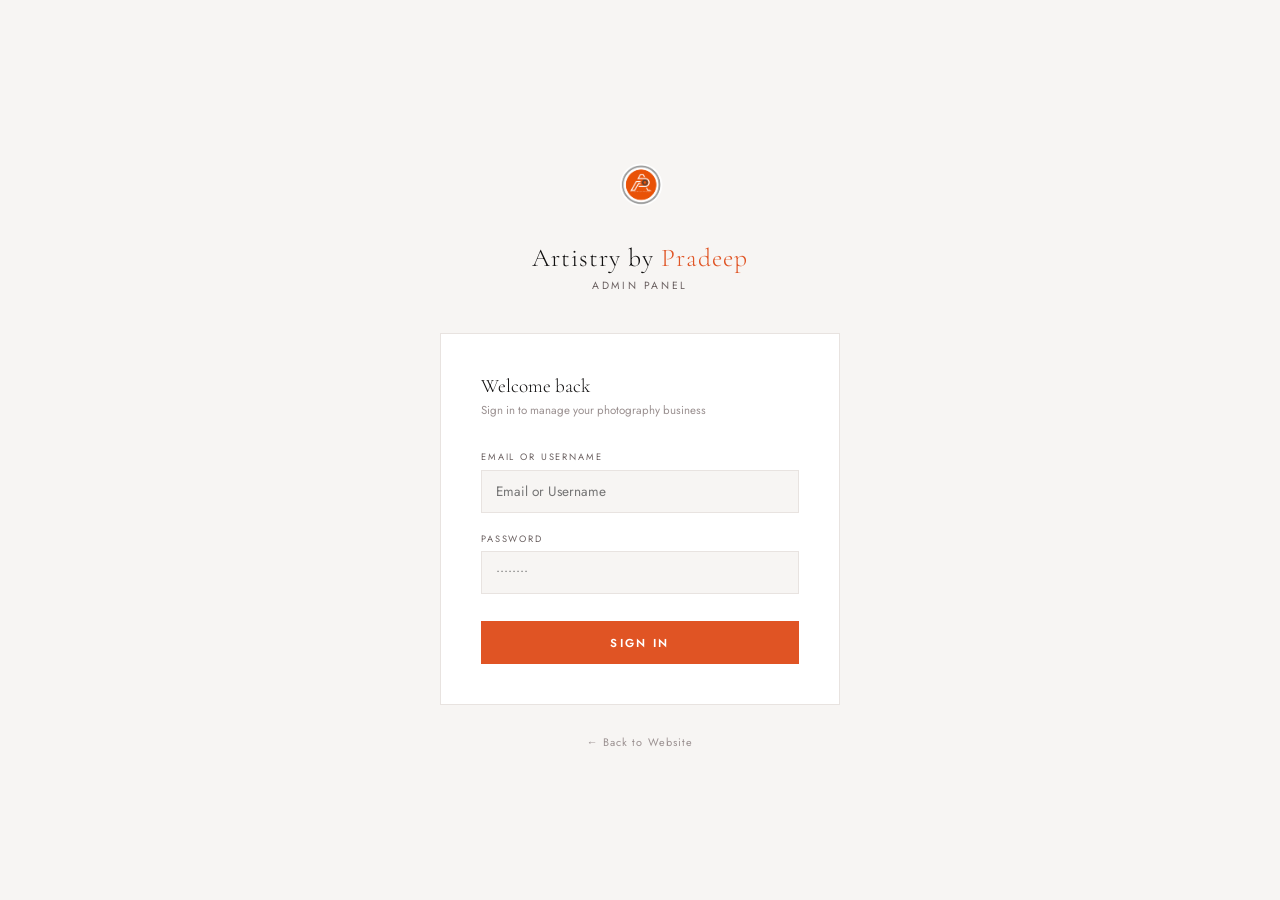
<file: wedding_website/admin/index.html>
<!DOCTYPE html>
<html lang="en">
<head>
  <meta charset="UTF-8"/>
  <meta name="viewport" content="width=device-width,initial-scale=1"/>
  <title>Admin Login — Artistry by Pradeep</title>
  <link href="https://fonts.googleapis.com/css2?family=Cormorant+Garamond:ital,wght@0,300;0,400;1,300&family=Jost:wght@300;400;500&display=swap" rel="stylesheet"/>
  <style>
    *,*::before,*::after{margin:0;padding:0;box-sizing:border-box}
    body{font-family:'Jost',sans-serif;background:#f7f5f3;min-height:100vh;display:flex;align-items:center;justify-content:center;padding:1rem}
    .login-wrap{width:100%;max-width:400px}
    .login-brand{text-align:center;margin-bottom:2.5rem}
    .login-brand img{width:72px;height:72px;border-radius:50%;object-fit:contain;margin-bottom:1rem}
    .login-brand h1{font-family:'Cormorant Garamond',serif;font-size:1.6rem;font-weight:300;color:#111010;letter-spacing:.04em}
    .login-brand h1 span{color:#e05424}
    .login-brand p{font-size:.65rem;letter-spacing:.25em;text-transform:uppercase;color:#6a6060;margin-top:.3rem}
    .login-card{background:#fff;border:1px solid #e8e3e0;padding:2.5rem}
    .login-title{font-family:'Cormorant Garamond',serif;font-size:1.2rem;font-weight:300;color:#111010;margin-bottom:.3rem}
    .login-sub{font-size:.72rem;color:#9a9090;margin-bottom:2rem}
    .form-group{margin-bottom:1.2rem}
    .form-label{display:block;font-size:.58rem;letter-spacing:.2em;text-transform:uppercase;color:#6a6060;margin-bottom:.4rem}
    .form-control{
      width:100%;padding:.65rem .9rem;border:1px solid #e8e3e0;
      font-family:'Jost',sans-serif;font-size:.85rem;color:#111010;
      outline:none;transition:border-color .2s;background:#f7f5f3;
    }
    .form-control:focus{border-color:#e05424;background:#fff}
    .btn-login{
      width:100%;padding:.85rem;background:#e05424;color:#fff;border:none;
      font-family:'Jost',sans-serif;font-size:.72rem;font-weight:600;
      letter-spacing:.2em;text-transform:uppercase;cursor:pointer;
      transition:background .2s;margin-top:.5rem;
    }
    .btn-login:hover{background:#c04418}
    .err-msg{
      background:rgba(220,38,38,.08);border:1px solid rgba(220,38,38,.25);
      color:#dc2626;font-size:.75rem;padding:.6rem .9rem;margin-bottom:1.2rem;
      display:none;
    }
    .back-link{text-align:center;margin-top:1.5rem}
    .back-link a{font-size:.68rem;color:#9a9090;letter-spacing:.1em;text-decoration:none;transition:color .2s}
    .back-link a:hover{color:#e05424}
  </style>
</head>
<body>
<div class="login-wrap">
  <div class="login-brand">
    <img src="../assets/logo.png" alt="Logo" onerror="this.style.display='none'"/>
    <h1>Artistry by <span>Pradeep</span></h1>
    <p>Admin Panel</p>
  </div>
  <div class="login-card">
    <div class="login-title">Welcome back</div>
    <div class="login-sub">Sign in to manage your photography business</div>
    <div class="err-msg" id="errMsg">Incorrect username or password.</div>
    <form id="loginForm" onsubmit="doLogin(event)">
      <div class="form-group">
        <label class="form-label">Email or Username</label>
        <input class="form-control" type="email" id="uname" placeholder="Email or Username" autocomplete="email" required/>
      </div>
      <div class="form-group">
        <label class="form-label">Password</label>
        <input class="form-control" type="password" id="pwd" placeholder="••••••••" autocomplete="current-password" required/>
      </div>
      <button class="btn-login" type="submit">Sign In</button>
    </form>
  </div>
  <div class="back-link"><a href="../index.html">← Back to Website</a></div>
</div>

<script src="js/firebase-config.js"></script>
<script src="js/db.js"></script>
<script>
  // Reset old credentials if they were using 'admin' username
  try {
    const stored = JSON.parse(localStorage.getItem('abp_auth'));
    if (stored && stored.user === 'admin') localStorage.removeItem('abp_auth');
  } catch(e) {}
  if (DB.isLoggedIn()) window.location.href = 'app.html';

  function doLogin(e) {
    e.preventDefault();
    const u = document.getElementById('uname').value.trim();
    const p = document.getElementById('pwd').value;
    if (DB.login(u, p)) {
      window.location.href = 'app.html';
    } else {
      document.getElementById('errMsg').style.display = 'block';
      document.getElementById('pwd').value = '';
      document.getElementById('pwd').focus();
    }
  }
</script>
</body>
</html>
</file>
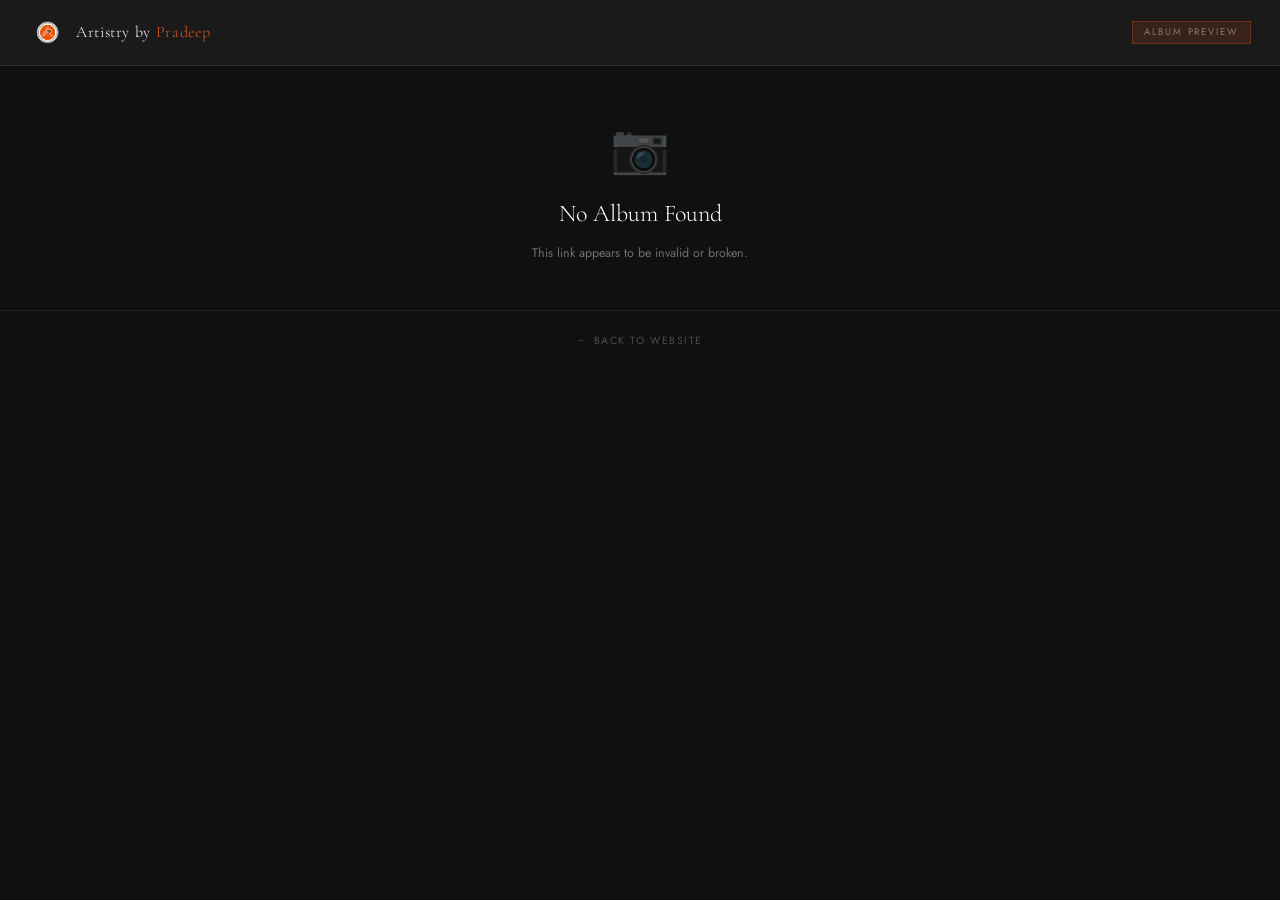
<file: wedding_website/admin/album-viewer.html>
<!DOCTYPE html>
<html lang="en">
<head>
  <meta charset="UTF-8"/>
  <meta name="viewport" content="width=device-width,initial-scale=1"/>
  <title>Album Preview — Artistry by Pradeep</title>
  <link href="https://fonts.googleapis.com/css2?family=Cormorant+Garamond:ital,wght@0,300;0,400;1,300&family=Jost:wght@300;400;500&display=swap" rel="stylesheet"/>
  <style>
    *,*::before,*::after{margin:0;padding:0;box-sizing:border-box}
    body{font-family:'Jost',sans-serif;background:#111010;min-height:100vh;display:flex;flex-direction:column}

    /* TOPBAR */
    .topbar{
      background:#1a1a1a;border-bottom:1px solid rgba(255,255,255,.08);
      padding:.9rem 1.8rem;display:flex;align-items:center;justify-content:space-between;
      flex-shrink:0;
    }
    .brand{display:flex;align-items:center;gap:.7rem;text-decoration:none}
    .brand img{width:36px;height:36px;border-radius:50%;object-fit:contain}
    .brand-text{font-family:'Cormorant Garamond',serif;font-size:1rem;font-weight:300;color:#fff;letter-spacing:.04em}
    .brand-text span{color:#e05424}
    .album-badge{font-size:.6rem;letter-spacing:.2em;text-transform:uppercase;color:rgba(255,255,255,.4);background:rgba(224,84,36,.15);border:1px solid rgba(224,84,36,.3);padding:.2rem .7rem}

    /* VIEWER AREA */
    .viewer{flex:1;display:flex;flex-direction:column;align-items:center;padding:1.5rem;gap:1rem}

    .album-title{font-family:'Cormorant Garamond',serif;font-size:1.6rem;font-weight:300;color:#fff;letter-spacing:.04em;text-align:center}
    .album-meta{font-size:.7rem;letter-spacing:.15em;text-transform:uppercase;color:rgba(255,255,255,.35)}

    .pdf-frame{
      width:100%;max-width:960px;flex:1;min-height:75vh;
      background:#1a1a1a;border:1px solid rgba(255,255,255,.1);
    }
    .pdf-frame iframe{width:100%;height:100%;min-height:75vh;border:none}

    .open-btn{
      display:inline-flex;align-items:center;gap:.5rem;
      padding:.75rem 2rem;background:#e05424;color:#fff;
      font-family:'Jost',sans-serif;font-size:.72rem;font-weight:500;letter-spacing:.18em;text-transform:uppercase;
      text-decoration:none;margin-top:.5rem;transition:background .2s;
    }
    .open-btn:hover{background:#c04418}

    /* STATES */
    .state-wrap{flex:1;display:flex;flex-direction:column;align-items:center;justify-content:center;gap:1rem;padding:3rem;text-align:center}
    .state-icon{font-size:3rem;opacity:.3}
    .state-title{font-family:'Cormorant Garamond',serif;font-size:1.5rem;font-weight:300;color:#fff}
    .state-sub{font-size:.78rem;color:rgba(255,255,255,.4);max-width:380px}

    /* FOOTER */
    .foot{padding:1rem 1.8rem;border-top:1px solid rgba(255,255,255,.07);text-align:center}
    .foot a{font-size:.65rem;letter-spacing:.15em;text-transform:uppercase;color:rgba(255,255,255,.25);text-decoration:none;transition:color .2s}
    .foot a:hover{color:#e05424}
    .exp-warn{
      background:rgba(220,38,38,.12);border:1px solid rgba(220,38,38,.25);
      color:#fca5a5;font-size:.75rem;padding:.5rem 1.2rem;
      max-width:600px;width:100%;text-align:center;
    }
  </style>
</head>
<body>

<div class="topbar">
  <a class="brand" href="../index.html">
    <img src="../assets/logo.png" alt="Logo" onerror="this.style.display='none'"/>
    <div class="brand-text">Artistry by <span>Pradeep</span></div>
  </a>
  <div class="album-badge">Album Preview</div>
</div>

<div id="viewerRoot"></div>

<div class="foot"><a href="../index.html">← Back to Website</a></div>

<script src="js/db.js"></script>
<script>
(function(){
  const root = document.getElementById('viewerRoot');
  const params = new URLSearchParams(location.search);
  const token  = params.get('t');

  function showError(title, sub) {
    root.innerHTML = `<div class="state-wrap">
      <div class="state-icon">📷</div>
      <div class="state-title">${title}</div>
      <div class="state-sub">${sub}</div>
    </div>`;
  }

  if (!token) { showError('No Album Found', 'This link appears to be invalid or broken.'); return; }

  // Try to find the album in localStorage (works on same browser/device)
  // For cross-device sharing, the PDF URL is encoded in the token (base64) as fallback
  let album = null;
  try { album = DB.getAlbumByToken(token); } catch(e){}

  // Cross-device fallback: token format "base64url:..." carries the PDF URL
  let pdfUrl = '', albumTitle = 'Wedding Album', customerName = '';
  let expired = false;

  if (album) {
    pdfUrl = album.pdfUrl;
    albumTitle = album.title || 'Wedding Album';
    customerName = album.customerName || '';
    // Forever albums (no expiry / forever flag) never expire
    const forever = album.forever || !album.expiry;
    if (!forever && album.expiry && new Date(album.expiry) < new Date()) expired = true;
    // Increment view count
    try { DB.bumpViews(token); } catch(e){}
  } else {
    // Try base64-encoded URL in token (cross-device fallback)
    try {
      const decoded = atob(token.split('__')[1] || '');
      if (decoded.startsWith('http')) pdfUrl = decoded;
    } catch(e){}
    if (!pdfUrl) { showError('Album Not Found', 'This album may have been removed or the link is invalid. Please contact Artistry by Pradeep for a new link.'); return; }
  }

  // Convert Google Drive view URL to embed URL
  function getDriveEmbedUrl(url) {
    const m = url.match(/\/d\/([a-zA-Z0-9_-]+)/);
    if (m) return `https://drive.google.com/file/d/${m[1]}/preview`;
    const m2 = url.match(/id=([a-zA-Z0-9_-]+)/);
    if (m2) return `https://drive.google.com/file/d/${m2[1]}/preview`;
    return url;
  }

  const embedUrl = getDriveEmbedUrl(pdfUrl);

  document.title = albumTitle + ' — Artistry by Pradeep';

  root.innerHTML = `
    <div class="viewer">
      ${expired ? `<div class="exp-warn">⚠️ This album preview link has expired. Please contact Artistry by Pradeep for a renewed link.</div>` : ''}
      <div class="album-title">${albumTitle}</div>
      ${customerName ? `<div class="album-meta">${customerName}</div>` : ''}
      <div class="pdf-frame">
        <iframe src="${embedUrl}" allowfullscreen allow="autoplay"></iframe>
      </div>
      <a class="open-btn" href="${pdfUrl}" target="_blank">
        <svg width="14" height="14" viewBox="0 0 24 24" fill="none" stroke="currentColor" stroke-width="2"><path d="M18 13v6a2 2 0 0 1-2 2H5a2 2 0 0 1-2-2V8a2 2 0 0 1 2-2h6"/><polyline points="15 3 21 3 21 9"/><line x1="10" y1="14" x2="21" y2="3"/></svg>
        Open Full Album
      </a>
      <div style="font-size:.65rem;color:rgba(255,255,255,.2);letter-spacing:.1em;text-transform:uppercase">
        Delivered exclusively by Artistry by Pradeep
      </div>
    </div>`;
})();
</script>
</body>
</html>
</file>
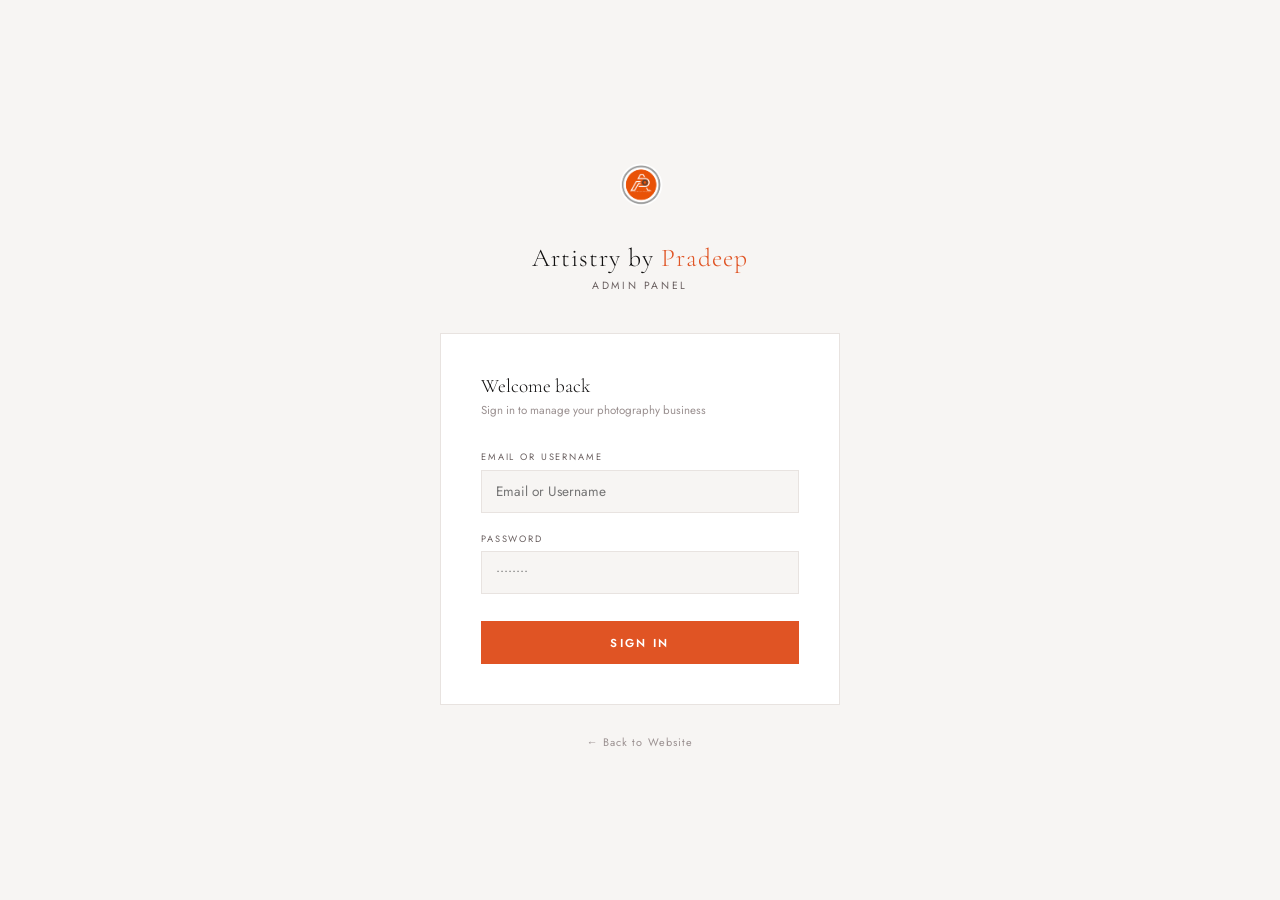
<file: wedding_website/admin/app.html>
<!DOCTYPE html>
<html lang="en">
<head>
  <meta charset="UTF-8"/>
  <meta name="viewport" content="width=device-width,initial-scale=1"/>
  <title>Admin — Artistry by Pradeep</title>
  <link rel="stylesheet" href="css/admin.css"/>
</head>
<body>
<div class="admin-wrap">

  <!-- SIDEBAR -->
  <aside class="sidebar" id="sidebar">
    <div class="sidebar-logo">
      <img src="../assets/logo.png" alt="Logo" onerror="this.style.display='none'"/>
      <div>
        <div class="sidebar-brand">Artistry by <span>Pradeep</span></div>
      </div>
    </div>
    <nav class="sidebar-nav">
      <div class="nav-label">Overview</div>
      <div class="nav-item" data-page="dashboard">
        <svg viewBox="0 0 24 24"><rect x="3" y="3" width="7" height="7"/><rect x="14" y="3" width="7" height="7"/><rect x="14" y="14" width="7" height="7"/><rect x="3" y="14" width="7" height="7"/></svg>Dashboard
      </div>
      <div class="nav-label">Manage</div>
      <div class="nav-item" data-page="customers">
        <svg viewBox="0 0 24 24"><path d="M17 21v-2a4 4 0 0 0-4-4H5a4 4 0 0 0-4 4v2"/><circle cx="9" cy="7" r="4"/><path d="M23 21v-2a4 4 0 0 0-3-3.87"/><path d="M16 3.13a4 4 0 0 1 0 7.75"/></svg>Customers
      </div>
      <div class="nav-item" data-page="orders">
        <svg viewBox="0 0 24 24"><path d="M14 2H6a2 2 0 0 0-2 2v16a2 2 0 0 0 2 2h12a2 2 0 0 0 2-2V8z"/><polyline points="14 2 14 8 20 8"/><line x1="16" y1="13" x2="8" y2="13"/><line x1="16" y1="17" x2="8" y2="17"/><polyline points="10 9 9 9 8 9"/></svg>Orders
      </div>
      <div class="nav-item" data-page="calendar">
        <svg viewBox="0 0 24 24"><rect x="3" y="4" width="18" height="18" rx="2" ry="2"/><line x1="16" y1="2" x2="16" y2="6"/><line x1="8" y1="2" x2="8" y2="6"/><line x1="3" y1="10" x2="21" y2="10"/></svg>Calendar
      </div>
      <div class="nav-label">Finance</div>
      <div class="nav-item" data-page="invoices">
        <svg viewBox="0 0 24 24"><line x1="12" y1="1" x2="12" y2="23"/><path d="M17 5H9.5a3.5 3.5 0 0 0 0 7h5a3.5 3.5 0 0 1 0 7H6"/></svg>Invoices
      </div>
      <div class="nav-label">Delivery</div>
      <div class="nav-item" data-page="packages">
        <svg viewBox="0 0 24 24"><path d="M21 16V8a2 2 0 0 0-1-1.73l-7-4a2 2 0 0 0-2 0l-7 4A2 2 0 0 0 3 8v8a2 2 0 0 0 1 1.73l7 4a2 2 0 0 0 2 0l7-4A2 2 0 0 0 21 16z"/></svg>Packages
      </div>
      <div class="nav-item" data-page="albums">
        <svg viewBox="0 0 24 24"><rect x="3" y="3" width="18" height="18" rx="2"/><circle cx="8.5" cy="8.5" r="1.5"/><polyline points="21 15 16 10 5 21"/></svg>Albums
      </div>
      <div class="nav-label">System</div>
      <div class="nav-item" data-page="settings">
        <svg viewBox="0 0 24 24"><circle cx="12" cy="12" r="3"/><path d="M19.4 15a1.65 1.65 0 0 0 .33 1.82l.06.06a2 2 0 0 1-2.83 2.83l-.06-.06a1.65 1.65 0 0 0-1.82-.33 1.65 1.65 0 0 0-1 1.51V21a2 2 0 0 1-4 0v-.09A1.65 1.65 0 0 0 9 19.4a1.65 1.65 0 0 0-1.82.33l-.06.06a2 2 0 0 1-2.83-2.83l.06-.06A1.65 1.65 0 0 0 4.68 15a1.65 1.65 0 0 0-1.51-1H3a2 2 0 0 1 0-4h.09A1.65 1.65 0 0 0 4.6 9a1.65 1.65 0 0 0-.33-1.82l-.06-.06a2 2 0 0 1 2.83-2.83l.06.06A1.65 1.65 0 0 0 9 4.68a1.65 1.65 0 0 0 1-1.51V3a2 2 0 0 1 4 0v.09a1.65 1.65 0 0 0 1 1.51 1.65 1.65 0 0 0 1.82-.33l.06-.06a2 2 0 0 1 2.83 2.83l-.06.06A1.65 1.65 0 0 0 19.4 9a1.65 1.65 0 0 0 1.51 1H21a2 2 0 0 1 0 4h-.09a1.65 1.65 0 0 0-1.51 1z"/></svg>Settings
      </div>
    </nav>
    <div class="sidebar-bottom">
      <div class="s-avatar" id="sAvatar">A</div>
      <div class="s-username" id="sUser">admin</div>
      <button class="s-logout" onclick="App.logout()" title="Logout">
        <svg viewBox="0 0 24 24"><path d="M9 21H5a2 2 0 0 1-2-2V5a2 2 0 0 1 2-2h4"/><polyline points="16 17 21 12 16 7"/><line x1="21" y1="12" x2="9" y2="12"/></svg>
      </button>
    </div>
  </aside>

  <!-- MAIN -->
  <div class="main" id="mainArea">
    <header class="topbar">
      <div class="topbar-left">
        <button class="hamburger-btn" onclick="App.toggleSidebar()">
          <svg viewBox="0 0 24 24"><line x1="3" y1="12" x2="21" y2="12"/><line x1="3" y1="6" x2="21" y2="6"/><line x1="3" y1="18" x2="21" y2="18"/></svg>
        </button>
        <h1 class="page-title" id="pageTitle">Dashboard</h1>
      </div>
      <div class="topbar-right">
        <span class="today-badge" id="todayBadge"></span>
        <span id="dataBadge" style="font-size:.6rem;color:var(--gray);background:var(--bg);border:1px solid var(--border);padding:.25rem .7rem;letter-spacing:.05em;display:none"></span>
        <a href="../index.html" class="btn btn-ghost btn-sm no-print" style="text-decoration:none">
          <svg viewBox="0 0 24 24"><path d="M3 9l9-7 9 7v11a2 2 0 0 1-2 2H5a2 2 0 0 1-2-2z"/></svg>Website
        </a>
      </div>
    </header>
    <div class="main-body" id="content"></div>
  </div>

</div>

<!-- MODAL OVERLAY -->
<div class="modal-overlay" id="modalOverlay" onclick="App.closeModalOnBg(event)">
  <div class="modal" id="modalBox"></div>
</div>

<!-- TOAST CONTAINER -->
<div id="toast-container"></div>

<script src="js/firebase-config.js"></script>
<script src="js/db.js"></script>
<script src="js/app.js"></script>
</body>
</html>
</file>
<file: wedding_website/admin/css/admin.css>
/* Artistry by Pradeep — Admin Panel */
@import url('https://fonts.googleapis.com/css2?family=Cormorant+Garamond:ital,wght@0,300;0,400;0,500;1,300;1,400&family=Jost:wght@300;400;500;600&display=swap');

:root {
  --orange:#e05424; --orange-dark:#c04418;
  --sidebar-w:240px; --header-h:60px;
  --text:#111010; --gray:#6a6060; --gray-light:#9a9090;
  --border:#e8e3e0; --bg:#f7f5f3; --card:#ffffff;
  --success:#16a34a; --warning:#d97706; --danger:#dc2626; --info:#2563eb;
  --tr:.2s cubic-bezier(.4,0,.2,1);
}

*,*::before,*::after{margin:0;padding:0;box-sizing:border-box}
html,body{height:100%;font-family:'Jost',sans-serif;background:var(--bg);color:var(--text);font-size:14px}
a{text-decoration:none;color:inherit}
button{font-family:'Jost',sans-serif;cursor:pointer}
input,select,textarea{font-family:'Jost',sans-serif}

/* ── LAYOUT ── */
.admin-wrap{display:flex;min-height:100vh}

/* ── SIDEBAR ── */
.sidebar{
  width:var(--sidebar-w);background:#111010;
  position:fixed;top:0;left:0;bottom:0;
  display:flex;flex-direction:column;z-index:200;
  transition:transform var(--tr);
}
.sidebar-logo{
  padding:1.2rem 1.4rem;
  border-bottom:1px solid rgba(255,255,255,.07);
  display:flex;align-items:center;gap:.8rem;
}
.sidebar-logo img{width:38px;height:38px;border-radius:50%;object-fit:contain}
.sidebar-brand{font-family:'Cormorant Garamond',serif;font-size:.95rem;font-weight:300;color:#fff;letter-spacing:.04em}
.sidebar-brand span{color:var(--orange)}
.sidebar-nav{flex:1;padding:.6rem 0;overflow-y:auto}
.nav-label{
  font-size:.52rem;letter-spacing:.3em;text-transform:uppercase;
  color:rgba(255,255,255,.25);padding:.8rem 1.4rem .3rem;
}
.nav-item{
  display:flex;align-items:center;gap:.75rem;
  padding:.65rem 1.4rem;
  color:rgba(255,255,255,.55);font-size:.78rem;letter-spacing:.03em;
  cursor:pointer;border-left:2px solid transparent;
  transition:all var(--tr);
}
.nav-item:hover{color:rgba(255,255,255,.9);background:rgba(255,255,255,.04)}
.nav-item.active{color:var(--orange);border-left-color:var(--orange);background:rgba(224,84,36,.08)}
.nav-item svg{width:15px;height:15px;stroke:currentColor;fill:none;flex-shrink:0}
.sidebar-bottom{
  padding:1rem 1.4rem;
  border-top:1px solid rgba(255,255,255,.07);
  display:flex;align-items:center;gap:.7rem;
}
.s-avatar{
  width:30px;height:30px;background:var(--orange);border-radius:50%;
  display:flex;align-items:center;justify-content:center;
  font-family:'Cormorant Garamond',serif;font-size:.85rem;color:#fff;flex-shrink:0;
}
.s-username{font-size:.75rem;color:rgba(255,255,255,.6);flex:1}
.s-logout{
  background:none;border:none;padding:4px;
  color:rgba(255,255,255,.3);transition:color var(--tr);
}
.s-logout:hover{color:#ef4444}
.s-logout svg{width:14px;height:14px;stroke:currentColor;fill:none;display:block}

/* ── MAIN ── */
.main{margin-left:var(--sidebar-w);flex:1;display:flex;flex-direction:column;min-height:100vh}
.topbar{
  position:sticky;top:0;height:var(--header-h);
  background:var(--card);border-bottom:1px solid var(--border);
  padding:0 1.8rem;display:flex;align-items:center;justify-content:space-between;
  z-index:100;
}
.topbar-left{display:flex;align-items:center;gap:1rem}
.hamburger-btn{display:none;background:none;border:none;padding:4px;color:var(--gray)}
.hamburger-btn svg{width:20px;height:20px;stroke:currentColor;fill:none}
.page-title{font-family:'Cormorant Garamond',serif;font-size:1.4rem;font-weight:300;color:var(--text)}
.topbar-right{display:flex;align-items:center;gap:.8rem}
.today-badge{font-size:.65rem;color:var(--gray);letter-spacing:.05em}
.main-body{padding:1.8rem;flex:1}

/* ── BUTTONS ── */
.btn{
  display:inline-flex;align-items:center;gap:.4rem;
  padding:.5rem 1.1rem;font-size:.7rem;font-weight:500;
  letter-spacing:.12em;text-transform:uppercase;
  border:none;cursor:pointer;transition:all var(--tr);white-space:nowrap;
}
.btn svg{width:13px;height:13px;stroke:currentColor;fill:none;flex-shrink:0}
.btn-primary{background:var(--orange);color:#fff}
.btn-primary:hover{background:var(--orange-dark)}
.btn-outline{background:none;border:1.5px solid var(--orange);color:var(--orange)}
.btn-outline:hover{background:var(--orange);color:#fff}
.btn-ghost{background:none;border:1px solid var(--border);color:var(--gray)}
.btn-ghost:hover{border-color:var(--orange);color:var(--orange)}
.btn-danger{background:none;border:1px solid var(--danger);color:var(--danger)}
.btn-danger:hover{background:var(--danger);color:#fff}
.btn-sm{padding:.3rem .7rem;font-size:.62rem}
.btn-icon{padding:.38rem;border:1px solid var(--border);background:none;color:var(--gray);display:inline-flex;align-items:center;justify-content:center;transition:all var(--tr);cursor:pointer;text-decoration:none}
.btn-icon:hover{border-color:var(--orange);color:var(--orange)}
.btn-icon svg{width:13px;height:13px;stroke:currentColor;fill:none;display:block}
.btn-icon[href^="tel:"]{color:#16a34a;border-color:rgba(22,163,74,.3)}
.btn-icon[href^="tel:"]:hover{border-color:#16a34a;background:rgba(22,163,74,.06)}
.btn-icon.btn-wa{color:#25D366;border-color:rgba(37,211,102,.3)}
.btn-icon.btn-wa svg{width:14px;height:14px;stroke:none;fill:currentColor}
.btn-icon.btn-wa:hover{border-color:#25D366;background:rgba(37,211,102,.08)}
.btn-icon.btn-pdf{color:#e05424;border-color:rgba(224,84,36,.3)}
.btn-icon.btn-pdf:hover{border-color:#e05424;background:rgba(224,84,36,.06)}

/* ── STATS ── */
.stats-grid{display:grid;grid-template-columns:repeat(auto-fit,minmax(210px,1fr));gap:1.2rem;margin-bottom:1.8rem}
.stat-card{
  background:var(--card);border:1px solid var(--border);padding:1.4rem;
  position:relative;overflow:hidden;transition:border-color var(--tr);
}
.stat-card:hover{border-color:rgba(224,84,36,.35)}
.stat-card::after{
  content:'';position:absolute;bottom:0;left:0;right:0;height:2px;
  background:var(--orange);transform:scaleX(0);transform-origin:left;transition:transform var(--tr);
}
.stat-card:hover::after{transform:scaleX(1)}
.stat-label{font-size:.58rem;letter-spacing:.22em;text-transform:uppercase;color:var(--gray);margin-bottom:.5rem}
.stat-value{font-family:'Cormorant Garamond',serif;font-size:2rem;font-weight:300;color:var(--orange);line-height:1}
.stat-sub{font-size:.68rem;color:var(--gray-light);margin-top:.35rem}
.stat-icon{position:absolute;top:1.2rem;right:1.2rem;opacity:.1}
.stat-icon svg{width:38px;height:38px;stroke:var(--orange);fill:none}

/* ── SECTION HEADER ── */
.sec-head{display:flex;align-items:center;justify-content:space-between;margin-bottom:1.2rem;flex-wrap:wrap;gap:.8rem}
.sec-title{font-family:'Cormorant Garamond',serif;font-size:1.2rem;font-weight:300;color:var(--text)}

/* ── TABLE ── */
.table-wrap{background:var(--card);border:1px solid var(--border);overflow:hidden}
.table-toolbar{
  padding:.9rem 1.4rem;border-bottom:1px solid var(--border);
  display:flex;align-items:center;gap:.8rem;flex-wrap:wrap;
}
.search-box{
  flex:1;min-width:180px;padding:.5rem .9rem;
  border:1px solid var(--border);font-size:.8rem;
  outline:none;background:var(--bg);transition:border-color var(--tr);
}
.search-box:focus{border-color:var(--orange)}
.filter-tabs{display:flex;gap:.3rem;flex-wrap:wrap}
.ftab{
  padding:.35rem .8rem;font-size:.65rem;letter-spacing:.1em;text-transform:uppercase;
  border:1px solid var(--border);background:none;color:var(--gray);
  cursor:pointer;transition:all var(--tr);font-family:'Jost',sans-serif;
}
.ftab:hover{border-color:var(--orange);color:var(--orange)}
.ftab.active{background:var(--orange);border-color:var(--orange);color:#fff}
table{width:100%;border-collapse:collapse}
thead th{
  font-size:.58rem;letter-spacing:.18em;text-transform:uppercase;
  color:var(--gray);font-weight:400;padding:.8rem 1.2rem;
  text-align:left;background:var(--bg);border-bottom:1px solid var(--border);
}
tbody td{
  padding:.8rem 1.2rem;font-size:.8rem;color:var(--text);
  border-bottom:1px solid var(--border);vertical-align:middle;
}
tbody tr:last-child td{border-bottom:none}
tbody tr:hover{background:rgba(224,84,36,.02)}
.action-btns{display:flex;gap:.4rem;align-items:center}

/* ── BADGES ── */
.badge{display:inline-block;padding:.22rem .65rem;font-size:.58rem;letter-spacing:.12em;text-transform:uppercase;border-radius:999px;font-weight:500}
.badge-enquiry{background:rgba(37,99,235,.1);color:#2563eb}
.badge-confirmed{background:rgba(22,163,74,.12);color:#15803d}
.badge-ongoing{background:rgba(217,119,6,.12);color:#b45309}
.badge-editing{background:rgba(124,58,237,.1);color:#7c3aed}
.badge-delivered{background:rgba(224,84,36,.12);color:var(--orange)}
.badge-completed{background:rgba(22,163,74,.18);color:#166534}
.badge-draft{background:rgba(107,114,128,.1);color:#6b7280}
.badge-sent{background:rgba(37,99,235,.1);color:#2563eb}
.badge-paid{background:rgba(22,163,74,.18);color:#166534}
.badge-partial{background:rgba(217,119,6,.12);color:#b45309}
.badge-overdue{background:rgba(220,38,38,.1);color:#dc2626}
.badge-active{background:rgba(22,163,74,.12);color:#15803d}
.badge-expired{background:rgba(107,114,128,.1);color:#6b7280}

/* ── FORMS ── */
.form-grid{display:grid;gap:1rem}
.fg2{grid-template-columns:1fr 1fr}
.fg3{grid-template-columns:1fr 1fr 1fr}
.form-group{display:flex;flex-direction:column;gap:.35rem}
.form-label{font-size:.58rem;letter-spacing:.2em;text-transform:uppercase;color:var(--gray)}
.form-control{
  padding:.6rem .85rem;border:1px solid var(--border);
  font-size:.82rem;color:var(--text);outline:none;
  transition:border-color var(--tr);background:#fff;width:100%;
}
.form-control:focus{border-color:var(--orange)}
textarea.form-control{resize:vertical;min-height:80px}
select.form-control{
  cursor:pointer;appearance:none;
  background-image:url("data:image/svg+xml,%3Csvg xmlns='http://www.w3.org/2000/svg' width='12' height='12' viewBox='0 0 24 24' fill='none' stroke='%236a6060' stroke-width='2'%3E%3Cpolyline points='6 9 12 15 18 9'/%3E%3C/svg%3E");
  background-repeat:no-repeat;background-position:right .75rem center;padding-right:2rem;
}

/* ── MODAL ── */
.modal-overlay{
  display:none;position:fixed;inset:0;
  background:rgba(0,0,0,.55);z-index:500;
  align-items:center;justify-content:center;padding:1rem;
}
.modal-overlay.open{display:flex}
.modal{
  background:var(--card);width:100%;max-width:580px;
  max-height:90vh;overflow-y:auto;
  animation:mIn .22s ease;
}
.modal-lg{max-width:780px}
.modal-xl{max-width:960px}
@keyframes mIn{from{opacity:0;transform:translateY(14px)}to{opacity:1;transform:translateY(0)}}
.modal-head{
  padding:1.3rem 1.8rem;border-bottom:1px solid var(--border);
  display:flex;align-items:center;justify-content:space-between;
  position:sticky;top:0;background:var(--card);z-index:1;
}
.modal-title{font-family:'Cormorant Garamond',serif;font-size:1.25rem;font-weight:300}
.modal-close{
  width:30px;height:30px;border:1px solid var(--border);background:none;
  cursor:pointer;display:flex;align-items:center;justify-content:center;
  color:var(--gray);font-size:.95rem;transition:all var(--tr);
}
.modal-close:hover{border-color:var(--danger);color:var(--danger)}
.modal-body{padding:1.8rem}
.modal-foot{
  padding:1rem 1.8rem;border-top:1px solid var(--border);
  display:flex;justify-content:flex-end;gap:.7rem;
  position:sticky;bottom:0;background:var(--card);
}

/* ── CALENDAR ── */
.cal-grid{display:grid;grid-template-columns:1fr 300px;gap:1.5rem;align-items:start}
.cal-wrap{background:var(--card);border:1px solid var(--border)}
.cal-nav{
  padding:1rem 1.4rem;border-bottom:1px solid var(--border);
  display:flex;align-items:center;justify-content:space-between;
}
.cal-month{font-family:'Cormorant Garamond',serif;font-size:1.2rem;font-weight:300}
.cal-dow{display:grid;grid-template-columns:repeat(7,1fr);border-bottom:1px solid var(--border)}
.cal-dow span{
  padding:.5rem;text-align:center;
  font-size:.56rem;letter-spacing:.15em;text-transform:uppercase;
  color:var(--gray);background:var(--bg);
}
.cal-days{display:grid;grid-template-columns:repeat(7,1fr)}
.cal-cell{
  min-height:78px;border-right:1px solid var(--border);border-bottom:1px solid var(--border);
  padding:.4rem;cursor:pointer;transition:background var(--tr);
}
.cal-cell:hover{background:rgba(224,84,36,.03)}
.cal-cell:nth-child(7n){border-right:none}
.cal-cell.empty{background:var(--bg);cursor:default}
.cal-cell.today .cal-dn{background:var(--orange);color:#fff;border-radius:50%}
.cal-dn{
  width:24px;height:24px;display:flex;align-items:center;justify-content:center;
  font-size:.75rem;margin-bottom:.3rem;
}
.cal-ev{
  font-size:.58rem;background:var(--orange);color:#fff;
  padding:1px 4px;border-radius:2px;margin-bottom:2px;
  white-space:nowrap;overflow:hidden;text-overflow:ellipsis;
}
.upcoming-panel{background:var(--card);border:1px solid var(--border)}
.upcoming-title{
  padding:.9rem 1.3rem;border-bottom:1px solid var(--border);
  font-family:'Cormorant Garamond',serif;font-size:1.1rem;font-weight:300;
}
.ev-item{
  padding:.85rem 1.3rem;border-bottom:1px solid var(--border);
  display:flex;gap:.8rem;align-items:flex-start;
}
.ev-item:last-child{border-bottom:none}
.ev-badge{
  min-width:40px;text-align:center;background:var(--bg);
  border:1px solid var(--border);padding:.25rem .35rem;flex-shrink:0;
}
.ev-day{font-family:'Cormorant Garamond',serif;font-size:1.2rem;font-weight:300;color:var(--orange);line-height:1}
.ev-mon{font-size:.52rem;letter-spacing:.12em;text-transform:uppercase;color:var(--gray)}
.ev-info{flex:1}
.ev-title{font-size:.78rem;font-weight:500;margin-bottom:.15rem}
.ev-sub{font-size:.68rem;color:var(--gray)}

/* ── INVOICE PREVIEW ── */
.inv-preview{background:var(--card);border:1px solid var(--border);padding:3rem;max-width:720px}
.inv-top{display:flex;justify-content:space-between;align-items:flex-start;margin-bottom:2.5rem}
.inv-from{font-size:.78rem;color:var(--gray);line-height:1.75}
.inv-from strong{font-family:'Cormorant Garamond',serif;font-size:1.1rem;font-weight:400;color:var(--text);display:block;margin-bottom:.4rem}
.inv-to{text-align:right}
.inv-num{font-family:'Cormorant Garamond',serif;font-size:2rem;font-weight:300;color:var(--orange);display:block;margin-bottom:.3rem}
.inv-meta{font-size:.72rem;color:var(--gray);line-height:1.8}
.inv-items{margin:2rem 0}
.inv-items table{width:100%}
.inv-items thead th{background:var(--bg);padding:.65rem 1rem;font-size:.58rem;letter-spacing:.15em;text-transform:uppercase;color:var(--gray);text-align:left}
.inv-items thead th:last-child,.inv-items tbody td:last-child{text-align:right}
.inv-items tbody td{padding:.65rem 1rem;font-size:.8rem;border-bottom:1px solid var(--border)}
.inv-totals{margin-left:auto;width:260px}
.inv-row{display:flex;justify-content:space-between;padding:.35rem 0;font-size:.8rem;color:var(--gray);border-bottom:1px solid var(--border)}
.inv-row.grand{font-family:'Cormorant Garamond',serif;font-size:1.1rem;color:var(--text);border-top:2px solid var(--orange);border-bottom:none;padding-top:.55rem;margin-top:.35rem}
.inv-row.paid-row{color:var(--success)}
.inv-row.balance-row{color:var(--danger);font-weight:500}

/* ── LINE ITEMS ── */
.li-head,.li-row{display:grid;grid-template-columns:1fr 70px 90px 90px 32px;gap:.4rem;align-items:center;margin-bottom:.4rem}
.li-head span{font-size:.58rem;letter-spacing:.15em;text-transform:uppercase;color:var(--gray)}
.li-row input{padding:.45rem .6rem;border:1px solid var(--border);font-size:.78rem;outline:none;width:100%}
.li-row input:focus{border-color:var(--orange)}
.li-total{font-size:.78rem;text-align:right;color:var(--text)}
.li-del{background:none;border:1px solid var(--border);color:var(--gray);cursor:pointer;width:28px;height:28px;display:flex;align-items:center;justify-content:center;transition:all var(--tr)}
.li-del:hover{border-color:var(--danger);color:var(--danger)}
.li-del svg{width:11px;height:11px;stroke:currentColor;fill:none}

/* ── CHART ── */
.chart-card{background:var(--card);border:1px solid var(--border);padding:1.4rem}
.chart-title{font-family:'Cormorant Garamond',serif;font-size:1.1rem;font-weight:300;margin-bottom:1.2rem;color:var(--text)}
.bar-chart{display:flex;align-items:flex-end;gap:.6rem;height:130px;border-bottom:1px solid var(--border)}
.bar-col{flex:1;display:flex;flex-direction:column;align-items:center;justify-content:flex-end;height:100%;gap:.3rem}
.bar{width:100%;background:linear-gradient(to top,var(--orange),rgba(224,84,36,.3));border-radius:2px 2px 0 0;min-height:2px;transition:height .5s ease}
.bar-lbl{font-size:.56rem;letter-spacing:.1em;text-transform:uppercase;color:var(--gray);margin-top:.4rem}
.bar-val{font-size:.62rem;color:var(--orange);font-weight:500}

/* ── PACKAGE CARDS ── */
.pkg-grid{display:grid;grid-template-columns:repeat(auto-fill,minmax(240px,1fr));gap:1.2rem}
.pkg-card{background:var(--card);border:1px solid var(--border);padding:1.4rem;transition:border-color var(--tr)}
.pkg-card:hover{border-color:rgba(224,84,36,.4)}
.pkg-name{font-family:'Cormorant Garamond',serif;font-size:1.4rem;font-weight:300;color:var(--orange);margin-bottom:.2rem}
.pkg-price{font-size:.75rem;color:var(--gray);margin-bottom:1rem}
.pkg-items{list-style:none;display:flex;flex-direction:column;gap:.3rem;margin-bottom:1rem}
.pkg-items li{font-size:.75rem;color:var(--gray);padding-left:.9rem;position:relative}
.pkg-items li::before{content:'';position:absolute;left:0;top:.55em;width:5px;height:5px;background:var(--orange);border-radius:50%;opacity:.7}
.pkg-foot{display:flex;gap:.5rem;padding-top:1rem;border-top:1px solid var(--border)}

/* ── ALBUM CARDS ── */
.album-grid{display:grid;grid-template-columns:repeat(auto-fill,minmax(270px,1fr));gap:1.2rem}
.album-card{background:var(--card);border:1px solid var(--border);overflow:hidden;transition:border-color var(--tr)}
.album-card:hover{border-color:rgba(224,84,36,.4)}
.album-thumb{height:130px;background:linear-gradient(135deg,#ffe8e0,#ffddd2);display:flex;align-items:center;justify-content:center}
.album-thumb svg{width:44px;height:44px;stroke:var(--orange);fill:none;opacity:.45}
.album-body{padding:1rem}
.album-title{font-family:'Cormorant Garamond',serif;font-size:1.05rem;font-weight:300;margin-bottom:.25rem}
.album-meta{font-size:.68rem;color:var(--gray);margin-bottom:.55rem}
.album-file-row{font-size:.65rem;color:var(--gray);background:var(--bg);border:1px solid var(--border);padding:.4rem .65rem;margin-bottom:.7rem;white-space:nowrap;overflow:hidden;text-overflow:ellipsis}
.album-link-row{display:flex;align-items:center;gap:.4rem;background:var(--bg);border:1px solid var(--border);padding:.35rem .6rem;margin-bottom:.7rem;overflow:hidden}
.album-link-row span{flex:1;font-size:.65rem;color:var(--gray);white-space:nowrap;overflow:hidden;text-overflow:ellipsis}
.album-link-row button{background:none;border:none;cursor:pointer;color:var(--orange);font-size:.65rem;padding:0;flex-shrink:0}
.album-actions{display:flex;gap:.5rem;flex-wrap:wrap}
.btn-wa-share{background:#25D366;color:#fff;border:1px solid #25D366}
.btn-wa-share:hover{background:#1da851;border-color:#1da851;color:#fff}
.btn-wa-share svg{stroke:none;fill:currentColor}
.file-upload{display:flex;align-items:center;gap:.7rem;border:1px dashed var(--border);padding:.65rem .8rem;background:var(--bg);cursor:pointer}
.file-upload:hover{border-color:rgba(224,84,36,.45)}
.file-upload input{display:none}
.file-upload-btn{flex-shrink:0;background:var(--orange);color:#fff;font-size:.68rem;font-weight:600;letter-spacing:.06em;text-transform:uppercase;padding:.45rem .8rem;border:none}
.file-upload-name{font-size:.72rem;color:var(--gray);overflow:hidden;text-overflow:ellipsis;white-space:nowrap}

/* ── EMPTY STATE ── */
.empty{text-align:center;padding:3.5rem 2rem;color:var(--gray)}
.empty svg{width:44px;height:44px;stroke:rgba(106,96,96,.25);fill:none;margin:0 auto 1rem;display:block}
.empty-title{font-family:'Cormorant Garamond',serif;font-size:1.2rem;font-weight:300;margin-bottom:.3rem;color:var(--text)}
.empty-sub{font-size:.75rem}

/* ── DETAIL CARD ── */
.detail-card{background:var(--card);border:1px solid var(--border)}
.detail-head{padding:1rem 1.4rem;border-bottom:1px solid var(--border);display:flex;align-items:center;justify-content:space-between}
.detail-head-title{font-family:'Cormorant Garamond',serif;font-size:1.1rem;font-weight:300}
.detail-body{padding:1.4rem}
.drow{display:grid;grid-template-columns:130px 1fr;gap:.5rem;padding:.5rem 0;border-bottom:1px solid var(--border);font-size:.8rem}
.drow:last-child{border-bottom:none}
.dk{font-size:.58rem;letter-spacing:.18em;text-transform:uppercase;color:var(--gray);display:flex;align-items:center}
.dv{color:var(--text)}

/* ── TWO-COL LAYOUT ── */
.two-col{display:grid;grid-template-columns:1fr 1fr;gap:1.5rem}
.dash-two{display:grid;grid-template-columns:2fr 1fr;gap:1.5rem}

/* ── TOAST ── */
#toast-container{position:fixed;bottom:1.4rem;right:1.4rem;display:flex;flex-direction:column;gap:.5rem;z-index:9999}
.toast{
  background:#111010;color:#fff;padding:.7rem 1.1rem;
  font-size:.76rem;border-left:3px solid var(--orange);
  animation:tIn .25s ease;max-width:280px;
}
.toast.ok{border-left-color:var(--success)}
.toast.err{border-left-color:var(--danger)}
@keyframes tIn{from{opacity:0;transform:translateX(16px)}to{opacity:1;transform:translateX(0)}}

/* ── PRINT ── */
@media print{
  .sidebar,.topbar,.no-print,.modal-overlay{display:none!important}
  .main{margin-left:0}
  .main-body{padding:0}
  .inv-preview{border:none;padding:0}
}

/* ── RESPONSIVE ── */
@media(max-width:900px){
  :root{--sidebar-w:0px}
  .sidebar{transform:translateX(-240px);width:240px}
  .sidebar.open{transform:translateX(0)}
  .hamburger-btn{display:block}
  .main{margin-left:0}
  .stats-grid{grid-template-columns:1fr 1fr}
  .two-col,.dash-two,.cal-grid{grid-template-columns:1fr}
  .fg2,.fg3{grid-template-columns:1fr}
  .table-wrap{overflow-x:auto}
}
@media(max-width:480px){
  .stats-grid{grid-template-columns:1fr}
  .pkg-grid,.album-grid{grid-template-columns:1fr}
  .inv-preview{padding:1.5rem}
  .li-head,.li-row{grid-template-columns:1fr 60px 72px 36px}
}
</file>
